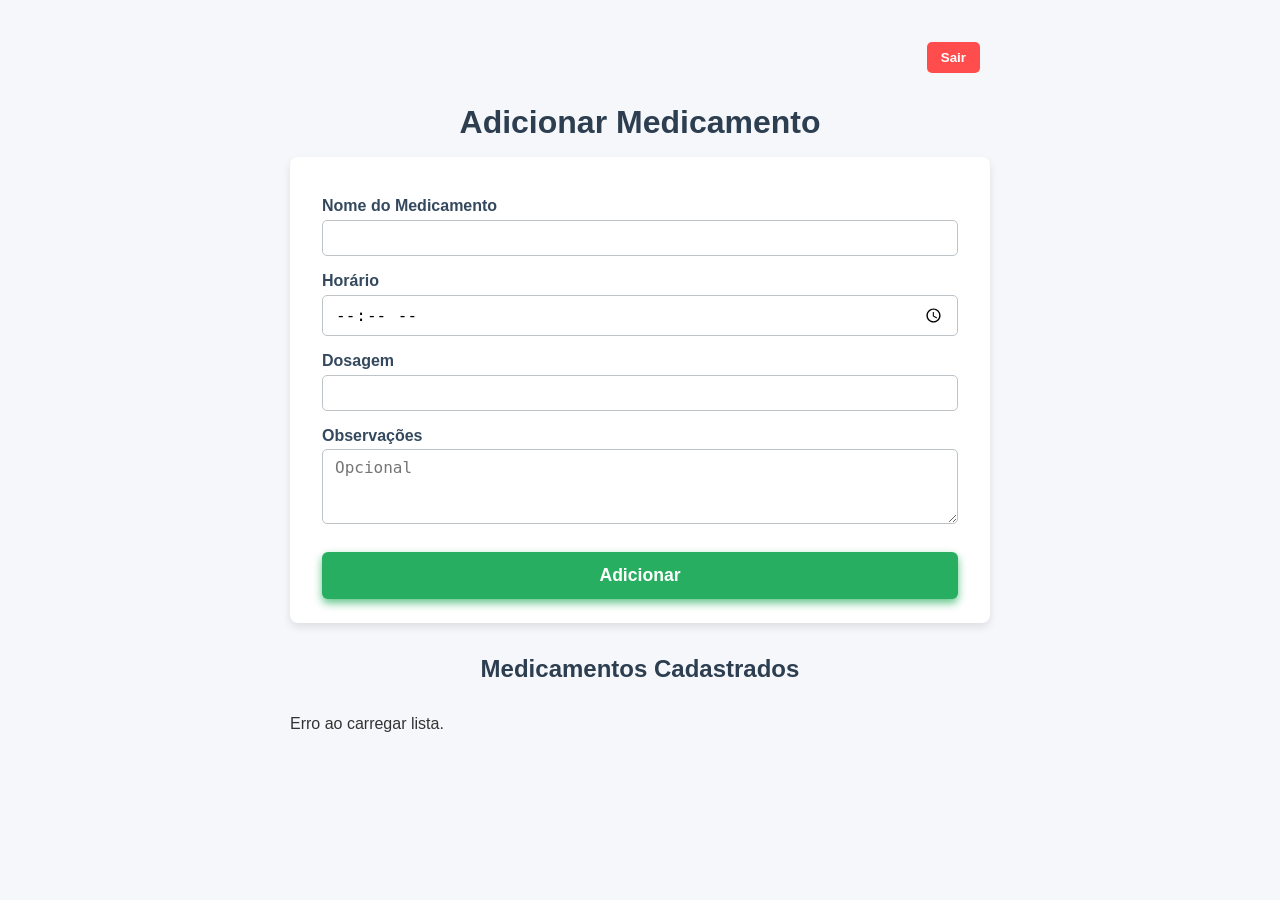
<file: public/index.html>
<!DOCTYPE html>
<html lang="pt-BR">

<head>
    <meta charset="UTF-8" />
    <link rel="icon" type="image/x-icon" href="../static/img/favicon.png" />
    <meta name="viewport" content="width=device-width, initial-scale=1" />
    <title>Medicamentos</title>
    <link rel="stylesheet" href="../static/css/style.css" />
</head>

<body>

    <div class="topo">
        <button id="btnLogout">Sair</button>
    </div>

    <h1>Adicionar Medicamento</h1>

    <form id="formMedicamento">
        <label for="nome">Nome do Medicamento</label>
        <input type="text" id="nome" name="nome" required autocomplete="off" />

        <label for="horario">Horário</label>
        <input type="time" id="horario" name="horario" required />

        <label for="dosagem">Dosagem</label>
        <input type="text" id="dosagem" name="dosagem" required autocomplete="off" />

        <label for="observacao">Observações</label>
        <textarea id="observacao" name="observacao" rows="3" placeholder="Opcional"></textarea>

        <button type="submit">Adicionar</button>
    </form>

    <h2>Medicamentos Cadastrados</h2>
    <div id="listaMedicamentos" class="lista-medicamentos">
        <p>Carregando...</p>
    </div>

    <script>
        const lista = document.getElementById('listaMedicamentos');
        const form = document.getElementById('formMedicamento');

        async function carregarMedicamentos() {
            try {
                const res = await fetch('http://localhost:8083/api/listar_medicamentos.php', {
                    credentials: 'include'
                });

                if (!res.ok) throw new Error('Erro ao carregar lista');
                const dados = await res.json();

                lista.innerHTML = '';
                if (dados.length === 0) {
                    lista.innerHTML = '<p>Nenhum medicamento cadastrado.</p>';
                    return;
                }

                dados.forEach(med => {
                    const card = document.createElement('div');
                    card.className = 'card-medicamento';

                    const titulo = document.createElement('h3');
                    titulo.textContent = med.nome_medicamento;

                    const horario = document.createElement('p');
                    horario.innerHTML = `<strong>Horário:</strong> ${med.horario}`;

                    const dosagem = document.createElement('p');
                    dosagem.innerHTML = `<strong>Dosagem:</strong> ${med.dosagem}`;

                    const observacao = document.createElement('p');
                    observacao.innerHTML = `<strong>Obs.:</strong> ${med.observacao || 'Nenhuma'}`;

                    const btnExcluir = document.createElement('button');
                    btnExcluir.textContent = 'Excluir';
                    btnExcluir.className = 'btn-excluir';

                    btnExcluir.onclick = async () => {
                        if (!confirm(`Deseja excluir "${med.nome_medicamento}"?`)) return;

                        try {
                            const res = await fetch(`http://localhost:8083/api/excluir_medicamento.php?id=${med.id_medicamento}`, {
                                method: 'DELETE'
                            });
                            if (!res.ok) throw new Error('Erro ao excluir');
                            alert('Medicamento excluído!');
                            carregarMedicamentos();
                        } catch (err) {
                            alert('Erro ao excluir medicamento');
                            console.error(err);
                        }
                    };

                    card.appendChild(titulo);
                    card.appendChild(horario);
                    card.appendChild(dosagem);
                    card.appendChild(observacao);
                    card.appendChild(btnExcluir);
                    lista.appendChild(card);
                });
            } catch (error) {
                console.error(error);
                lista.innerHTML = '<p>Erro ao carregar lista.</p>';
            }
        }

        form.addEventListener('submit', async (e) => {
            e.preventDefault();

            const dados = {
                nome: form.nome.value,
                horario: form.horario.value,
                dosagem: form.dosagem.value,
                observacao: form.observacao.value
            };

            try {
                const res = await fetch('http://localhost:8083/api/adicionar_medicamento.php', {
                    method: 'POST',
                    headers: { 'Content-Type': 'application/json' },
                    credentials: 'include',
                    body: JSON.stringify(dados)
                });

                if (!res.ok) throw new Error('Erro ao adicionar medicamento');
                alert('Medicamento adicionado!');
                form.reset();
                carregarMedicamentos();
            } catch (err) {
                alert('Erro ao adicionar medicamento');
                console.error(err);
            }
        });

        document.getElementById('btnLogout').addEventListener('click', async () => {
            if (confirm('Deseja realmente sair?')) {
                try {
                    const res = await fetch('http://localhost:8083/api/logout.php', {
                        method: 'POST',
                        credentials: 'include'
                    });
                    if (res.ok) {
                        window.location.href = 'login.html';
                    } else {
                        alert('Erro ao deslogar');
                    }
                } catch (e) {
                    alert('Erro na solicitação de logout');
                }
            }
        });

        carregarMedicamentos();
    </script>
</body>

</html>
</file>
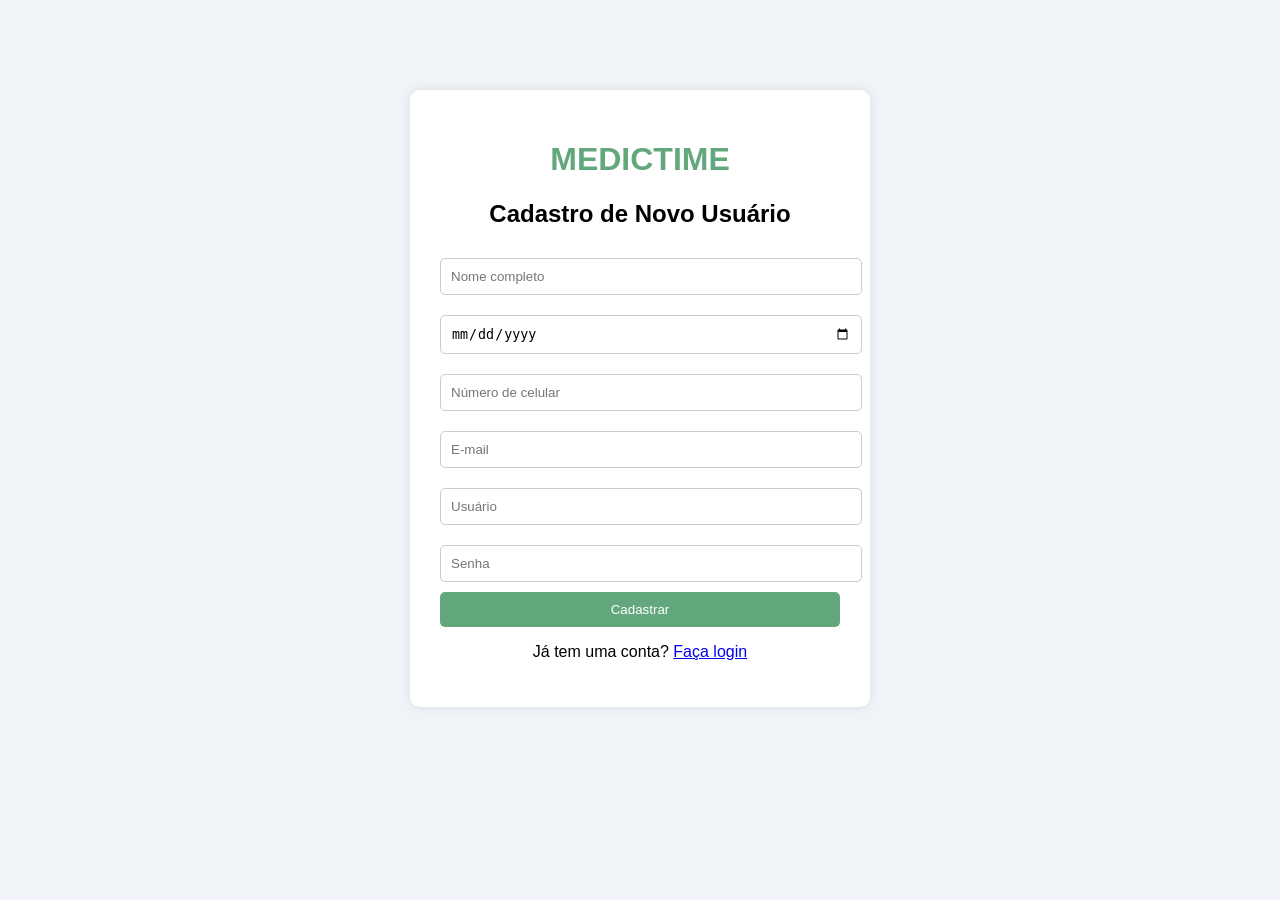
<file: public/cadastro.html>
<!DOCTYPE html>
<html lang="pt-BR">

<head>
    <meta charset="UTF-8">
    <meta name="viewport" content="width=device-width, initial-scale=1.0">
    <title>Cadastro - MEDICTIME</title>
    <link rel="stylesheet" href="../static/css/cadastro.css">
    <link rel="shortcut icon" href="../static/img/favicon.png" type="image/x-icon">
</head>

<body>
    <div class="login-container">
        <h1>MEDICTIME</h1>
        <h2>Cadastro de Novo Usuário</h2>

        <form id="cadastroForm">
            <input type="text" name="nome" placeholder="Nome completo" required>
            <input type="date" name="data" placeholder="Data de nascimento" required>
            <input type="tel" name="celular" placeholder="Número de celular" required>
            <input type="email" name="email" placeholder="E-mail" required>
            <input type="text" name="usuario" placeholder="Usuário" required>
            <input type="password" name="senha" placeholder="Senha" required>
            <button class="btn" type="submit">Cadastrar</button>
        </form>

        <p>Já tem uma conta? <a href="login.html">Faça login</a></p>
    </div>

    <script>
        document.addEventListener('DOMContentLoaded', () => {
            const cadastroForm = document.getElementById('cadastroForm');

            cadastroForm.addEventListener('submit', async (event) => {
                event.preventDefault(); // Impede o envio padrão do formulário

                // Cria um objeto com os dados do formulário
                const formData = new FormData(cadastroForm);
                const userData = {
                    nome: formData.get('nome'),
                    data_nascimento: formData.get('data'),
                    celular: formData.get('celular'),
                    email: formData.get('email'),
                    usuario: formData.get('usuario'),
                    senha: formData.get('senha')
                };

                try {
                    // Envia os dados via POST para a API de cadastro
                    const response = await fetch('http://localhost:8083/api/cadastro.php', {  // Altere para a URL do seu backend
                        method: 'POST',
                        headers: {
                            'Content-Type': 'application/json'
                        },
                        body: JSON.stringify(userData)  // Envia os dados como JSON
                    });

                    const responseData = await response.json();

                    if (response.ok) {
                        // Sucesso no cadastro
                        alert('Cadastro realizado com sucesso!');
                        window.location.href = 'login.html';  // Redireciona para o login
                    } else {
                        // Erro no cadastro (usuario duplicado, etc)
                        alert(responseData.message || 'Falha ao cadastrar. Tente novamente.');
                    }

                } catch (error) {
                    console.log('Erro de rede:', error);
                    console.error('Erro de rede:', error);
                    alert('Erro de rede ao tentar cadastrar.');
                }
            });
        });
    </script>
</body>

</html>
</file>
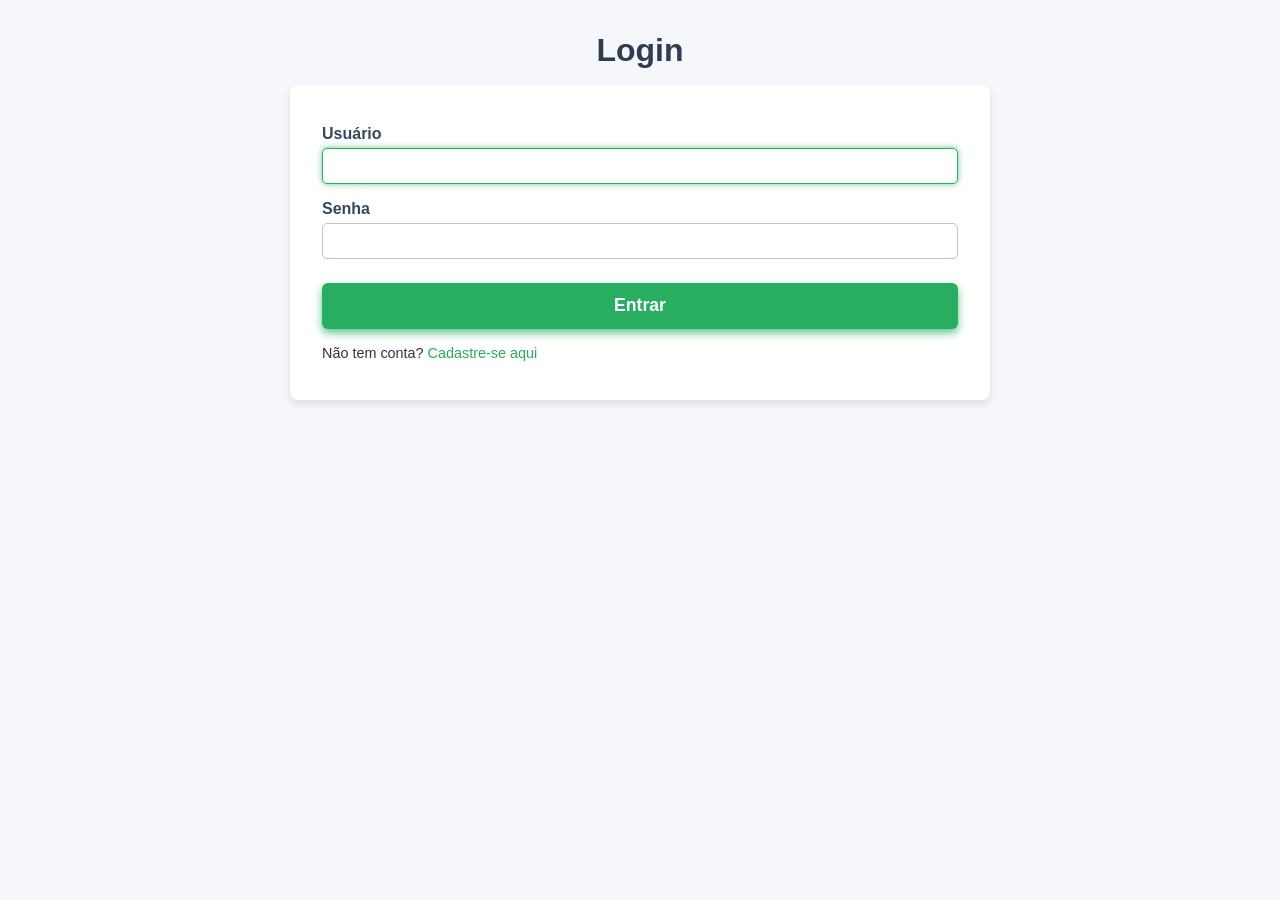
<file: public/login.html>
<!DOCTYPE html>
<html lang="pt-BR">

<head>
    <meta charset="UTF-8" />
    <meta name="viewport" content="width=device-width, initial-scale=1" />
    <title>Login - Medictime</title>

    <!-- Favicon -->
    <link rel="icon" type="image/png" href="../static/img/favicon.png" />

    <!-- Link CSS externo -->
    <link rel="stylesheet" href="../static/css/style.css" />
</head>

<body>
    <h1>Login</h1>

    <form id="formLogin" action="../api/login.php" method="POST" autocomplete="off">
        <label for="usuario">Usuário</label>
        <input type="text" id="usuario" name="usuario" required autofocus />

        <label for="senha">Senha</label>
        <input type="password" id="senha" name="senha" required />

        <button type="submit">Entrar</button>

        <p style="margin-top: 1rem; font-size: 0.9rem;">
            Não tem conta?
            <a href="cadastro.html" style="color: #27ae60; text-decoration: none;">Cadastre-se aqui</a>
        </p>
    </form>
</body>

</html>
</file>
<file: static/css/style.css>
body {
    font-family: 'Segoe UI', Tahoma, Geneva, Verdana, sans-serif;
    background: #f5f7fa;
    color: #333;
    max-width: 700px;
    margin: 2rem auto;
    padding: 0 1rem;
}

h1, h2 {
    text-align: center;
    color: #2c3e50;
    margin-bottom: 1rem;
}

/* Formulário */
form {
    background: white;
    padding: 1.5rem 2rem;
    border-radius: 8px;
    box-shadow: 0 4px 8px rgb(0 0 0 / 0.1);
    margin-bottom: 2rem;
    transition: box-shadow 0.3s ease;
}

form:hover {
    box-shadow: 0 6px 15px rgb(0 0 0 / 0.15);
}

label {
    display: block;
    margin-top: 1rem;
    font-weight: 600;
    color: #34495e;
}

input[type="text"],
input[type="time"],
textarea {
    width: 100%;
    padding: 0.5rem 0.75rem;
    margin-top: 0.3rem;
    border: 1.8px solid #bdc3c7;
    border-radius: 5px;
    font-size: 1rem;
    transition: border-color 0.3s ease;
    resize: vertical;
}

input[type="text"]:focus,
input[type="time"]:focus,
textarea:focus {
    outline: none;
    border-color: #27ae60;
    box-shadow: 0 0 6px #27ae60aa;
}

button[type="submit"] {
    margin-top: 1.5rem;
    padding: 0.8rem 1.6rem;
    width: 100%;
    font-weight: 700;
    font-size: 1.1rem;
    color: white;
    background-color: #27ae60;
    border: none;
    border-radius: 6px;
    cursor: pointer;
    transition: background-color 0.25s ease;
    box-shadow: 0 4px 8px #27ae60bb;
}

button[type="submit"]:hover {
    background-color: #219150;
    box-shadow: 0 6px 15px #219150cc;
}

/* Lista de medicamentos como cards */
.lista-medicamentos {
    display: flex;
    flex-direction: column;
    gap: 0.75rem;
}

.card-medicamento {
    background: white;
    border-left: 6px solid #27ae60;
    border-radius: 6px;
    padding: 0.8rem 1rem;
    box-shadow: 0 2px 6px rgb(0 0 0 / 0.07);
    font-weight: 500;
    color: #2c3e50;
    transition: background-color 0.3s ease;
    font-size: 0.9rem;
    display: flex;
    flex-direction: column;
    gap: 0.3rem;
}

.card-medicamento h3 {
    margin: 0;
    font-size: 1.05rem;
    color: #2c3e50;
}

.card-medicamento p {
    margin: 0;
    color: #555;
}

.card-medicamento:hover {
    background-color: #e3f3e7;
}

.btn-excluir {
    align-self: flex-end;
    margin-top: 0.4rem;
    background-color: #e74c3c;
    border: none;
    color: white;
    padding: 0.4rem 0.9rem;
    border-radius: 4px;
    cursor: pointer;
    font-size: 0.85rem;
    font-weight: bold;
    transition: background-color 0.3s ease;
}

.btn-excluir:hover {
    background-color: #c0392b;
}

@media (max-width: 500px) {
    body {
        margin: 1rem;
    }

    form {
        padding: 1rem;
    }

    button[type="submit"] {
        font-size: 1rem;
    }
}

.topo {
    display: flex;
    justify-content: flex-end;
    padding: 10px;
}

#btnLogout {
    background-color: #ff4d4d;
    color: white;
    border: none;
    padding: 8px 14px;
    border-radius: 5px;
    cursor: pointer;
    font-weight: bold;
}

#btnLogout:hover {
    background-color: #cc0000;
}

input[type="text"],
input[type="password"],
input[type="time"],
textarea {
    width: 100%;
    padding: 0.5rem 0.75rem;
    margin-top: 0.3rem;
    border: 1.8px solid #bdc3c7;
    border-radius: 5px;
    font-size: 1rem;
    transition: border-color 0.3s ease;
    resize: vertical;
    box-sizing: border-box;
}
</file>
<file: static/css/cadastro.css>
body {
  font-family: Arial, sans-serif;
  margin: 0;
  padding: 0;
  background: #f0f4f8;
}

.login-container {
  max-width: 400px;
  margin: 10vh auto;
  padding: 30px;
  background: white;
  border-radius: 10px;
  box-shadow: 0 0 10px rgba(0,0,0,0.1);
  text-align: center;
}

.login-container h1 {
  color: #62A87C;
}

input[type="text"],
input[type="password"],
input[type="date"],
input[type="email"],
input[type="tel"]
 {
  width: 100%;
  padding: 10px;
  margin: 10px 0;
  border: 1px solid #ccc;
  border-radius: 5px;
}

.btn {
  background-color: #62A87C;
  color: white;
  padding: 10px;
  border: none;
  border-radius: 5px;
  width: 100%;
  cursor: pointer;
}

.btn:hover {
  background-color: #4e8f67;
}

.btcadastro {
  background-color: #62A87C;
  color: white;
  padding: 8px 16px;         /* Menor altura e largura */
  border: none;
  border-radius: 4px;
  width: auto;               /* Deixa o botão com largura automática */
  cursor: pointer;
  font-size: 14px;           /* Fonte menor (opcional) */
  display: inline-block;     /* Permite centralizar melhor */
  margin-top: 10px;
}

.btcadastro:hover {
  background-color: #4e8f67; /* Tom mais escuro ao passar o mouse */
}
</file>
